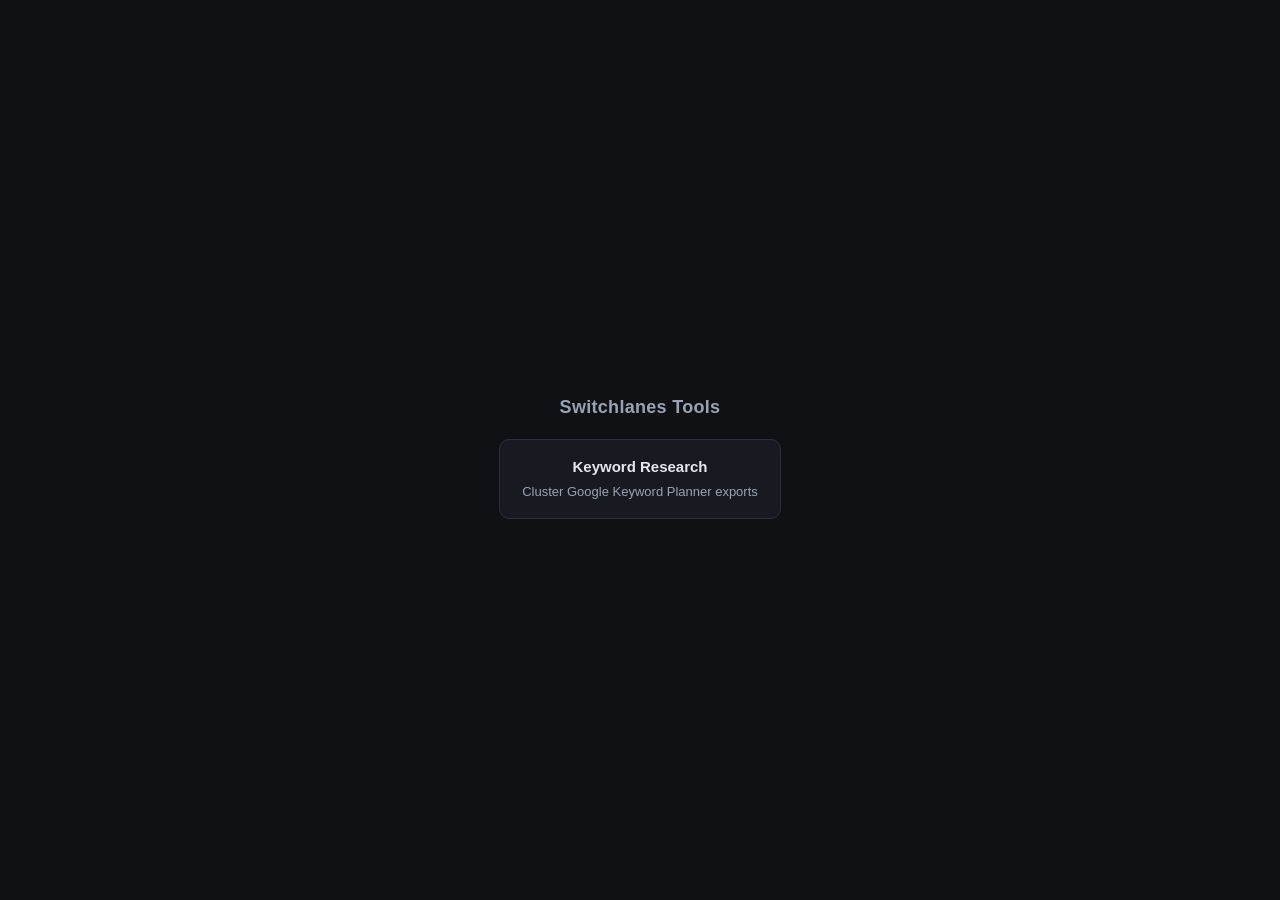
<file: index.html>
<!DOCTYPE html>
<html lang="en">
<head>
  <meta charset="utf-8" />
  <meta name="viewport" content="width=device-width, initial-scale=1" />
  <title>Switchlanes Tools</title>
  <link rel="canonical" href="https://tools.switchlanes.be/kwr/" />
  <style>
    body { margin:0; min-height:100vh; display:flex; align-items:center; justify-content:center;
      background:#0f1115; color:#e6e8ec; font:15px/1.5 -apple-system,BlinkMacSystemFont,"Segoe UI",Roboto,sans-serif; }
    .wrap { text-align:center; }
    h1 { font-size:18px; color:#9aa3b2; font-weight:600; letter-spacing:.3px; margin-bottom:18px; }
    a.tool { display:inline-block; background:#171a21; border:1px solid #2a2f3a; border-radius:10px;
      padding:16px 22px; color:#e6e8ec; text-decoration:none; font-weight:600; }
    a.tool:hover { border-color:#4f8cff; }
    a.tool .sub { display:block; color:#9aa3b2; font-weight:400; font-size:13px; margin-top:4px; }
  </style>
</head>
<body>
  <div class="wrap">
    <h1>Switchlanes Tools</h1>
    <a class="tool" href="/kwr/">Keyword Research<span class="sub">Cluster Google Keyword Planner exports</span></a>
  </div>
</body>
</html>
</file>
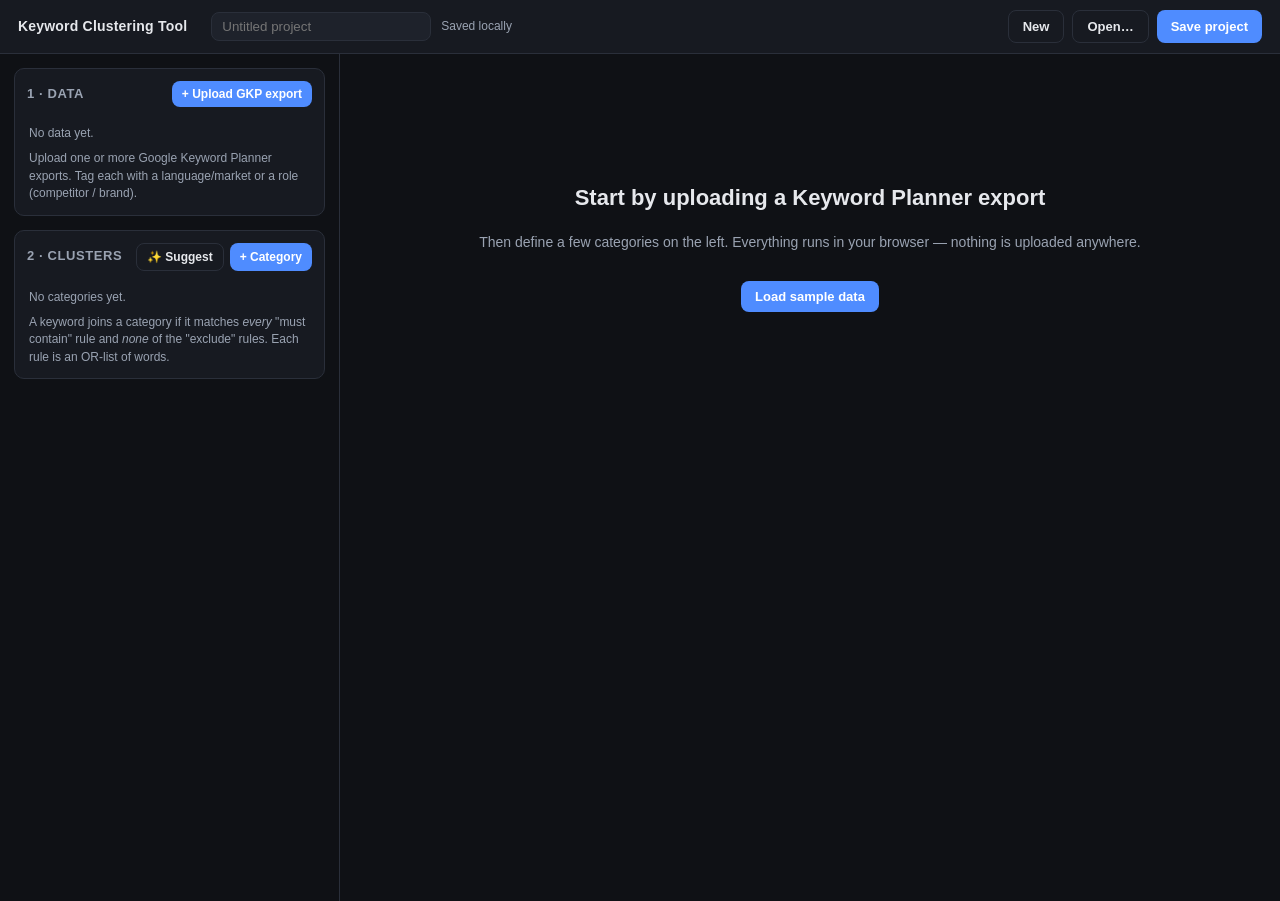
<file: kwr/index.html>
<!DOCTYPE html>
<html lang="en">
<head>
  <meta charset="utf-8" />
  <meta name="viewport" content="width=device-width, initial-scale=1" />
  <title>Keyword Clustering Tool</title>
  <link rel="stylesheet" href="css/styles.css" />
  <script src="vendor/papaparse.min.js"></script>
  <script src="vendor/chart.umd.min.js"></script>
  <script src="vendor/xlsx.full.min.js"></script>
</head>
<body>
  <header class="topbar">
    <div class="brand">Keyword Clustering Tool</div>
    <div class="project-meta">
      <input id="projectName" type="text" placeholder="Untitled project" />
      <span id="saveState" class="save-state"></span>
    </div>
    <div class="topbar-actions">
      <button id="newProjectBtn" class="btn ghost">New</button>
      <button id="loadProjectBtn" class="btn ghost">Open…</button>
      <button id="saveProjectBtn" class="btn">Save project</button>
      <input id="projectFileInput" type="file" accept="application/json,.json" hidden />
    </div>
  </header>

  <main class="layout">
    <!-- LEFT: data + clusters -->
    <aside class="sidebar">
      <section class="panel">
        <div class="panel-head">
          <h2>1 · Data</h2>
          <button id="addDataBtn" class="btn small">+ Upload GKP export</button>
          <input id="dataFileInput" type="file" accept=".csv,.tsv,.txt" multiple hidden />
        </div>
        <div id="datasetList" class="dataset-list"></div>
        <p class="hint">Upload one or more Google Keyword Planner exports. Tag each with a language/market or a role (competitor / brand).</p>
      </section>

      <section class="panel">
        <div class="panel-head">
          <h2>2 · Clusters</h2>
          <div style="display:flex;gap:6px">
            <button id="suggestBtn" class="btn small ghost" title="Propose categories from the active dataset">✨ Suggest</button>
            <button id="addClusterBtn" class="btn small">+ Category</button>
          </div>
        </div>
        <div id="clusterList" class="cluster-list"></div>
        <p class="hint">A keyword joins a category if it matches <em>every</em> "must contain" rule and <em>none</em> of the "exclude" rules. Each rule is an OR-list of words.</p>
      </section>
    </aside>

    <!-- RIGHT: results -->
    <section class="content">
      <div id="activeDatasetBar" class="active-dataset-bar"></div>
      <div id="emptyState" class="empty-state">
        <h1>Start by uploading a Keyword Planner export</h1>
        <p>Then define a few categories on the left. Everything runs in your browser — nothing is uploaded anywhere.</p>
        <button id="loadSampleBtn" class="btn">Load sample data</button>
      </div>
      <div id="dashboard" class="dashboard" hidden>
        <div class="summary-cards" id="summaryCards"></div>
        <div class="charts-row">
          <div class="card chart-card">
            <h3>Search volume by category</h3>
            <canvas id="barChart"></canvas>
          </div>
          <div class="card chart-card" id="trendCard">
            <h3>Trend over time</h3>
            <canvas id="trendChart"></canvas>
            <p id="trendNote" class="hint" hidden>This export has no month-by-month data — only average monthly searches — so trends and seasonality aren’t available. Re-export from Keyword Planner with the monthly columns to enable this.</p>
          </div>
        </div>
        <div class="card">
          <div class="card-head">
            <h3 id="detailTitle">Keywords</h3>
            <div class="card-actions">
              <select id="detailSelect"></select>
              <button id="exportCsvBtn" class="btn small ghost">Export CSV</button>
              <button id="exportXlsxBtn" class="btn small ghost">Export Excel</button>
              <button id="exportAllBtn" class="btn small ghost" title="One Excel workbook: overview + a sheet per pillar">Export all</button>
              <button id="modBtn" class="btn small ghost" title="Most common modifiers — spark sub-topics and ad-groups">Modifiers</button>
              <button id="dupBtn" class="btn small ghost" title="Find near-duplicate keywords that should share one page">Duplicates</button>
              <button id="adsBtn" class="btn small ghost" title="Export a Google Ads CSV: ad-groups, match types, Max CPC, negatives">Ads CSV</button>
            </div>
          </div>
          <div id="pillarBreakdown" class="pillar-breakdown" hidden></div>
          <div id="intentLegend" class="intent-legend"></div>
          <div class="table-wrap">
            <table id="detailTable" class="kw-table">
              <thead></thead>
              <tbody></tbody>
            </table>
          </div>
        </div>
      </div>
    </section>
  </main>

  <div id="toast" class="toast" hidden></div>

  <!-- Cluster editor dialog -->
  <dialog id="clusterDialog" class="dialog">
    <form method="dialog" id="clusterForm">
      <h3 id="clusterDialogTitle">Edit category</h3>
      <label class="field">
        <span>Name</span>
        <input id="clusterNameInput" type="text" required placeholder="e.g. Huwelijksreizen" />
      </label>
      <label class="field">
        <span>Parent (a subtopic inherits its pillar's rules)</span>
        <select id="clusterParentInput"></select>
        <span id="clusterParentHint" class="hint" style="margin:2px 0 0"></span>
      </label>
      <div class="rule-group">
        <div class="rule-group-head">
          <span>Must contain (all of these rules)</span>
          <button type="button" class="btn tiny" data-add="include">+ rule</button>
        </div>
        <div id="includeRules" class="rules"></div>
      </div>
      <div class="rule-group">
        <div class="rule-group-head">
          <span>Exclude (any of these)</span>
          <button type="button" class="btn tiny" data-add="exclude">+ rule</button>
        </div>
        <div id="excludeRules" class="rules"></div>
      </div>
      <p class="hint">Within one rule, separate alternatives with commas or <code>|</code> — e.g. <code>reis, honey</code> matches either. Switch a rule to <strong>regex</strong> for full power.</p>
      <div class="dialog-actions">
        <button type="button" id="clusterCancelBtn" class="btn ghost">Cancel</button>
        <button type="submit" class="btn">Save category</button>
      </div>
    </form>
  </dialog>

  <!-- Suggested categories dialog -->
  <dialog id="suggestDialog" class="dialog wide">
    <div class="suggest-head">
      <h3>Suggested categories</h3>
      <p id="suggestSubtitle" class="hint" style="margin:0"></p>
    </div>
    <div class="suggest-toolbar">
      <label class="check-inline"><input type="checkbox" id="suggestSelectAll" /> Select all</label>
      <span id="suggestSelectedCount" class="hint" style="margin:0"></span>
    </div>
    <div id="suggestList" class="suggest-list"></div>
    <div class="dialog-actions">
      <button type="button" id="suggestCancelBtn" class="btn ghost">Cancel</button>
      <button type="button" id="suggestMergeBtn" class="btn ghost">Merge selected</button>
      <button type="button" id="suggestAddBtn" class="btn">Add selected</button>
    </div>
  </dialog>

  <!-- Generic report dialog (duplicates, content brief) -->
  <dialog id="reportDialog" class="dialog wide">
    <div class="suggest-head">
      <h3 id="reportTitle">Report</h3>
      <p id="reportSubtitle" class="hint" style="margin:0"></p>
    </div>
    <div id="reportBody" class="report-body"></div>
    <div class="dialog-actions">
      <button type="button" id="reportCopyBtn" class="btn ghost">Copy</button>
      <button type="button" id="reportCloseBtn" class="btn">Close</button>
    </div>
  </dialog>

  <script type="module" src="js/app.js"></script>
</body>
</html>
</file>
<file: kwr/css/styles.css>
:root {
  --bg: #0f1115;
  --panel: #171a21;
  --panel-2: #1e222b;
  --line: #2a2f3a;
  --text: #e6e8ec;
  --muted: #9aa3b2;
  --accent: #4f8cff;
  --accent-2: #36c08e;
  --danger: #ff5c6c;
  --radius: 10px;
  --shadow: 0 6px 24px rgba(0, 0, 0, 0.35);
  font-synthesis: none;
}

* { box-sizing: border-box; }
html, body { height: 100%; }
body {
  margin: 0;
  background: var(--bg);
  color: var(--text);
  font: 14px/1.45 -apple-system, BlinkMacSystemFont, "Segoe UI", Roboto, Helvetica, Arial, sans-serif;
}

/* Top bar */
.topbar {
  display: flex; align-items: center; gap: 16px;
  padding: 10px 18px; background: var(--panel); border-bottom: 1px solid var(--line);
  position: sticky; top: 0; z-index: 10;
}
.brand { font-weight: 700; letter-spacing: .2px; }
.project-meta { display: flex; align-items: center; gap: 10px; margin-left: 8px; }
.project-meta input {
  background: var(--panel-2); border: 1px solid var(--line); color: var(--text);
  padding: 6px 10px; border-radius: 8px; min-width: 220px;
}
.save-state { color: var(--muted); font-size: 12px; }
.topbar-actions { margin-left: auto; display: flex; gap: 8px; }

/* Buttons */
.btn {
  background: var(--accent); color: #fff; border: none; cursor: pointer;
  padding: 8px 14px; border-radius: 8px; font-weight: 600; font-size: 13px;
}
.btn:hover { filter: brightness(1.08); }
.btn.ghost { background: transparent; border: 1px solid var(--line); color: var(--text); }
.btn.small { padding: 6px 10px; font-size: 12px; }
.btn.tiny { padding: 3px 8px; font-size: 11px; background: var(--panel-2); border: 1px solid var(--line); color: var(--text); }
.btn.danger { background: transparent; border: 1px solid var(--danger); color: var(--danger); }

/* Layout */
.layout { display: grid; grid-template-columns: 340px 1fr; min-height: calc(100vh - 53px); }
.sidebar { border-right: 1px solid var(--line); padding: 14px; overflow-y: auto; }
.content { padding: 18px 22px; overflow-y: auto; }

.panel { background: var(--panel); border: 1px solid var(--line); border-radius: var(--radius); padding: 12px; margin-bottom: 14px; }
.panel-head { display: flex; align-items: center; justify-content: space-between; gap: 8px; margin-bottom: 10px; }
.panel-head h2 { font-size: 13px; text-transform: uppercase; letter-spacing: .6px; color: var(--muted); margin: 0; }
.hint { color: var(--muted); font-size: 12px; margin: 8px 2px 0; }
.hint code { background: var(--panel-2); padding: 1px 5px; border-radius: 5px; }

/* Dataset list */
.dataset-list, .cluster-list { display: flex; flex-direction: column; gap: 8px; }
.dataset-item, .cluster-item {
  background: var(--panel-2); border: 1px solid var(--line); border-radius: 8px; padding: 9px 10px;
}
.dataset-item.active { border-color: var(--accent); }
.dataset-item .row1 { display: flex; align-items: center; justify-content: space-between; gap: 8px; }
.dataset-item .name { font-weight: 600; cursor: pointer; overflow: hidden; text-overflow: ellipsis; white-space: nowrap; }
.dataset-item .meta { color: var(--muted); font-size: 11px; margin-top: 3px; }
.dataset-item .controls { display: flex; gap: 6px; align-items: center; margin-top: 8px; }
.dataset-item select, .dataset-item input.tag {
  background: var(--panel); border: 1px solid var(--line); color: var(--text);
  padding: 4px 6px; border-radius: 6px; font-size: 12px;
}
.icon-btn { background: none; border: none; color: var(--muted); cursor: pointer; font-size: 14px; padding: 2px 4px; }
.icon-btn:hover { color: var(--danger); }

/* Cluster list */
.cluster-item .row1 { display: flex; align-items: center; justify-content: space-between; gap: 8px; }
.cluster-item .name { font-weight: 600; cursor: pointer; }
.cluster-item .stat { color: var(--accent-2); font-variant-numeric: tabular-nums; font-weight: 600; }
.cluster-item .rulesummary { color: var(--muted); font-size: 11px; margin-top: 4px; word-break: break-word; }
.cluster-item .actions { display: flex; gap: 4px; }
.cluster-item.err { border-color: var(--danger); }
.cl-insight { color: var(--muted); font-size: 11px; margin-top: 4px; }
.cl-insight .cl-rec { color: var(--accent); }
.kw-table th.sortable { cursor: pointer; user-select: none; }
.kw-table th.sortable:hover { color: var(--accent); }
.cluster-item.sel { border-color: var(--accent); background: color-mix(in srgb, var(--accent) 10%, var(--panel-2)); }
.cluster-item .cl-check { display: flex; align-items: center; cursor: pointer; }
.cluster-item .cl-check input { cursor: pointer; }
.cluster-item .row1 .name { flex: 1; }
.subtree { display: flex; flex-direction: column; gap: 8px; margin: 8px 0 4px 9px; padding-left: 11px; border-left: 1px solid var(--line); }
.cluster-item.sub { background: var(--panel); }
.cluster-item .chev { font-size: 10px; width: 14px; padding: 0; color: var(--muted); }
.cluster-item .chev:hover { color: var(--text); }
.add-sub-row { padding-left: 2px; }
.merge-bar { display: flex; align-items: center; justify-content: space-between; gap: 8px;
  background: color-mix(in srgb, var(--accent) 14%, var(--panel-2)); border: 1px solid var(--accent);
  border-radius: 8px; padding: 7px 10px; font-size: 12px; color: var(--text); }

/* Active dataset bar */
.active-dataset-bar { color: var(--muted); font-size: 13px; margin-bottom: 12px; }
.active-dataset-bar strong { color: var(--text); }

/* Empty state */
.empty-state { text-align: center; padding: 80px 20px; color: var(--muted); }
.empty-state h1 { color: var(--text); font-size: 22px; }
.empty-state .btn { margin-top: 14px; }

/* Dashboard */
.summary-cards { display: grid; grid-template-columns: repeat(auto-fill, minmax(150px, 1fr)); gap: 12px; margin-bottom: 14px; }
.card { background: var(--panel); border: 1px solid var(--line); border-radius: var(--radius); padding: 14px; margin-bottom: 14px; }
.scard { background: var(--panel); border: 1px solid var(--line); border-radius: var(--radius); padding: 12px 14px; }
.scard .label { color: var(--muted); font-size: 12px; }
.scard .value { font-size: 22px; font-weight: 700; margin-top: 4px; font-variant-numeric: tabular-nums; }
.scard .sub { color: var(--muted); font-size: 11px; margin-top: 2px; }
.charts-row { display: grid; grid-template-columns: 1fr 1fr; gap: 14px; }
.chart-card { min-height: 280px; }
.chart-card canvas { max-height: 240px; }
.card-head { display: flex; align-items: center; justify-content: space-between; gap: 10px; margin-bottom: 10px; }
.card h3 { margin: 0 0 8px; font-size: 14px; }
.card-actions { display: flex; gap: 8px; align-items: center; }
.card-actions select { background: var(--panel-2); border: 1px solid var(--line); color: var(--text); padding: 6px 8px; border-radius: 7px; }

/* Report dialog (duplicates, briefs) */
.report-body { max-height: 56vh; overflow-y: auto; }
.dup-group { background: var(--panel-2); border: 1px solid var(--line); border-radius: 8px; padding: 9px 11px; margin-bottom: 6px; }
.dup-head { margin-bottom: 4px; }
.dup-head .meta, .dup-vars .meta { color: var(--muted); font-size: 11px; }
.dup-vars { color: var(--text); font-size: 12px; line-height: 1.7; }
.brief { white-space: pre-wrap; font: 12px/1.55 ui-monospace, Menlo, monospace; color: var(--text); background: var(--panel-2); border: 1px solid var(--line); border-radius: 8px; padding: 12px; margin: 0; }
.mod-cols { display: grid; grid-template-columns: 1fr 1fr; gap: 14px; }
.mod-table { font-size: 12px; }
.mod-table th, .mod-table td { padding: 4px 8px; }
@media (max-width: 620px) { .mod-cols { grid-template-columns: 1fr; } }

/* Pillar breakdown */
.pillar-breakdown { margin-bottom: 12px; }
.pb-title { color: var(--muted); font-size: 12px; margin-bottom: 6px; }
.pb-bar { display: flex; width: 100%; height: 26px; border-radius: 6px; overflow: hidden; background: var(--panel-2); }
.pb-seg { height: 26px; cursor: pointer; transition: filter .1s; min-width: 2px; }
.pb-seg:hover { filter: brightness(1.15); }
.pb-legend { display: flex; flex-wrap: wrap; gap: 8px 14px; margin-top: 8px; }
.pb-leg { font-size: 12px; color: var(--muted); cursor: pointer; }
.pb-leg:hover { color: var(--text); }
.pb-leg .dot { display: inline-block; width: 9px; height: 9px; border-radius: 50%; margin-right: 4px; }

/* Drag to re-parent */
.cluster-item.dragging { opacity: .45; }
.cluster-item.drop-target { border-color: var(--accent-2); box-shadow: 0 0 0 1px var(--accent-2) inset; }
.top-dropzone { display: none; border: 1px dashed var(--line); border-radius: 8px; padding: 8px; text-align: center; color: var(--muted); font-size: 12px; }
body.dragging-active .top-dropzone { display: block; }
.top-dropzone.drop-target { border-color: var(--accent-2); color: var(--text); }

/* Intent legend */
.intent-legend { display: flex; flex-wrap: wrap; align-items: center; gap: 8px; margin-bottom: 10px; }
.intent-legend .legend-label { color: var(--muted); font-size: 12px; }
.intent-legend .legend-item { cursor: help; }

/* Table */
.table-wrap { max-height: 460px; overflow: auto; border: 1px solid var(--line); border-radius: 8px; }
.kw-table { width: 100%; border-collapse: collapse; font-size: 13px; }
.kw-table th, .kw-table td { padding: 7px 10px; text-align: left; border-bottom: 1px solid var(--line); white-space: nowrap; }
.kw-table th { position: sticky; top: 0; background: var(--panel-2); z-index: 1; }
.kw-table td.num, .kw-table th.num { text-align: right; font-variant-numeric: tabular-nums; }
.kw-table tbody tr:hover { background: var(--panel-2); }
.pos { color: var(--accent-2); }
.neg { color: var(--danger); }

/* Dialog */
.dialog { border: 1px solid var(--line); background: var(--panel); color: var(--text); border-radius: var(--radius); width: min(560px, 92vw); box-shadow: var(--shadow); }
.dialog::backdrop { background: rgba(0,0,0,.55); }
.dialog h3 { margin-top: 0; }
.field { display: flex; flex-direction: column; gap: 4px; margin-bottom: 12px; }
.field span { color: var(--muted); font-size: 12px; }
.field input { background: var(--panel-2); border: 1px solid var(--line); color: var(--text); padding: 8px 10px; border-radius: 8px; }
.rule-group { margin-bottom: 12px; }
.rule-group-head { display: flex; align-items: center; justify-content: space-between; color: var(--muted); font-size: 12px; margin-bottom: 6px; }
.rules { display: flex; flex-direction: column; gap: 6px; }
.rule { display: flex; gap: 6px; align-items: center; }
.rule input.terms { flex: 1; background: var(--panel-2); border: 1px solid var(--line); color: var(--text); padding: 7px 9px; border-radius: 7px; }
.rule select { background: var(--panel-2); border: 1px solid var(--line); color: var(--text); padding: 7px; border-radius: 7px; }
.rule .icon-btn:hover { color: var(--danger); }
.dialog-actions { display: flex; justify-content: flex-end; gap: 8px; margin-top: 10px; }

/* Suggestions dialog */
.dialog.wide { width: min(640px, 94vw); }
.suggest-head { margin-bottom: 10px; }
.suggest-head h3 { margin: 0 0 4px; }
.suggest-toolbar { display: flex; align-items: center; justify-content: space-between; padding: 6px 0; border-bottom: 1px solid var(--line); margin-bottom: 8px; }
.check-inline { display: flex; align-items: center; gap: 6px; color: var(--muted); font-size: 13px; cursor: pointer; }
.suggest-list { max-height: 52vh; overflow-y: auto; display: flex; flex-direction: column; gap: 6px; }
.suggest-item { display: flex; gap: 10px; align-items: flex-start; background: var(--panel-2); border: 1px solid var(--line); border-radius: 8px; padding: 9px 11px; }
.suggest-item input[type=checkbox] { margin-top: 3px; }
.suggest-item .body { flex: 1; min-width: 0; }
.suggest-item .title-row { display: flex; align-items: baseline; justify-content: space-between; gap: 8px; }
.suggest-item .nm { font-weight: 600; }
.suggest-item .vol { color: var(--accent-2); font-weight: 600; font-variant-numeric: tabular-nums; white-space: nowrap; }
.suggest-item .ex { color: var(--muted); font-size: 12px; margin-top: 3px; overflow: hidden; text-overflow: ellipsis; white-space: nowrap; }
.suggest-empty { color: var(--muted); padding: 16px 4px; }
.suggest-group { font-size: 11px; text-transform: uppercase; letter-spacing: .6px; color: var(--muted); margin: 10px 2px 4px; }
.suggest-group:first-child { margin-top: 0; }

/* Intent chip */
.chip { display: inline-block; font-size: 11px; font-weight: 600; line-height: 1.6; padding: 0 7px; border-radius: 999px;
  color: var(--c, #9aa3b2); border: 1px solid color-mix(in srgb, var(--c, #9aa3b2) 45%, transparent);
  background: color-mix(in srgb, var(--c, #9aa3b2) 14%, transparent); vertical-align: middle; }

/* Toast */
.toast { position: fixed; bottom: 20px; left: 50%; transform: translateX(-50%); background: var(--panel-2); border: 1px solid var(--line); color: var(--text); padding: 10px 16px; border-radius: 8px; box-shadow: var(--shadow); z-index: 50; }
.toast.err { border-color: var(--danger); }
</file>
